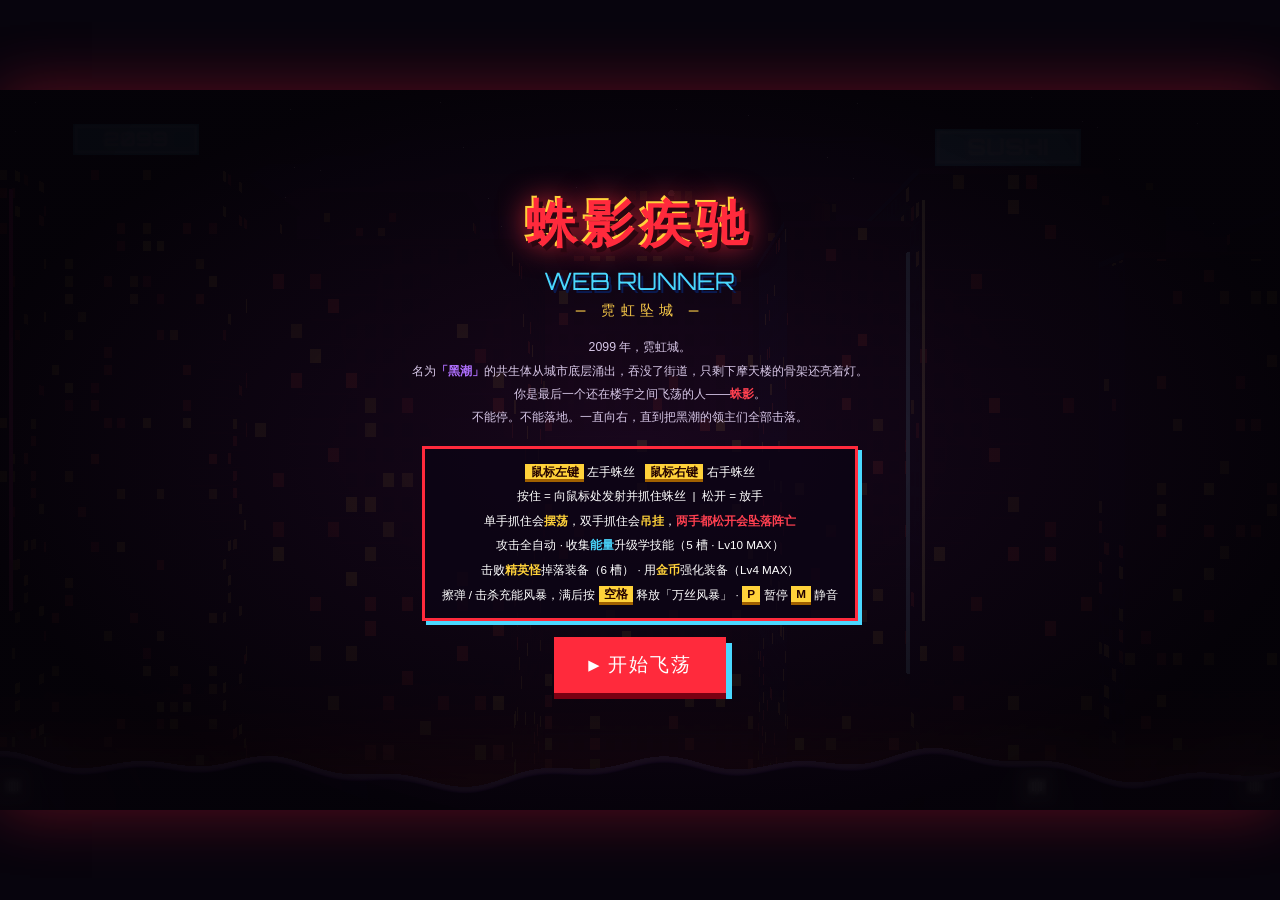
<file: index.html>
<!DOCTYPE html>
<html lang="zh-CN">
<head>
<meta charset="UTF-8">
<meta name="viewport" content="width=device-width,initial-scale=1">
<title>蛛影疾驰 WEB RUNNER · 霓虹坠城</title>
<link rel="preconnect" href="https://fonts.googleapis.com">
<link href="https://fonts.googleapis.com/css2?family=Orbitron:wght@700;900&family=Rajdhani:wght@600;700&display=swap" rel="stylesheet">
<link rel="stylesheet" href="style.css">
</head>
<body>
<div id="wrap">
  <canvas id="gl"></canvas>
  <canvas id="game" width="480" height="270"></canvas>
  <div id="ui">
    <!-- 标题 -->
    <div id="title" class="screen show">
      <div class="logo"><span class="l1">蛛影疾驰</span><span class="l2">WEB RUNNER</span><span class="l3">— 霓虹坠城 —</span></div>
      <div class="story">
        <p>2099 年，霓虹城。</p>
        <p>名为<b class="c-venom">「黑潮」</b>的共生体从城市底层涌出，吞没了街道，只剩下摩天楼的骨架还亮着灯。</p>
        <p>你是最后一个还在楼宇之间飞荡的人——<b class="c-red">蛛影</b>。</p>
        <p>不能停。不能落地。一直向右，直到把黑潮的领主们全部击落。</p>
      </div>
      <div class="howto">
        <div><kbd>鼠标左键</kbd> 左手蛛丝 &nbsp; <kbd>鼠标右键</kbd> 右手蛛丝</div>
        <div>按住 = 向鼠标处发射并抓住蛛丝 &nbsp;|&nbsp; 松开 = 放手</div>
        <div>单手抓住会<b>摆荡</b>，双手抓住会<b>吊挂</b>，<b class="c-red">两手都松开会坠落阵亡</b></div>
        <div>攻击全自动 · 收集<b style="color:#4ad8ff">能量</b>升级学技能（5 槽 · Lv10 MAX）</div>
        <div>击败<b>精英怪</b>掉落装备（6 槽） · 用<b>金币</b>强化装备（Lv4 MAX）</div>
        <div>擦弹 / 击杀充能风暴，满后按 <kbd>空格</kbd> 释放「万丝风暴」 · <kbd>P</kbd> 暂停 <kbd>M</kbd> 静音</div>
      </div>
      <button id="btnStart" class="btn">▶ 开始飞荡</button>
      <div class="best" id="bestLine"></div>
    </div>
    <!-- 技能选择 -->
    <div id="pick" class="screen">
      <div class="pick-title" id="pickTitle">金币突破！选择一项强化</div>
      <div class="cards" id="cards"></div>
      <div class="pick-hint">点击卡片或按 1 / 2 / 3</div>
      <button id="skipBtn" class="btn small">暂不强化 [X]</button>
    </div>
    <!-- 结算 -->
    <div id="over" class="screen">
      <div class="over-title" id="overTitle">坠落阵亡</div>
      <div class="over-sub" id="overSub"></div>
      <table class="tally" id="tally"></table>
      <div class="rank" id="rank">S</div>
      <button id="btnRetry" class="btn">↻ 再来一次</button>
    </div>
    <!-- 暂停 -->
    <div id="pause" class="screen">
      <div class="over-title">暂停</div>
      <div class="pick-hint">按 P / ESC 继续</div>
    </div>
    <div id="hud"><div class="bar" id="skSlots"></div><div class="bar" id="eqSlots"></div></div>
    <div id="banner"></div>
  </div>
</div>
<script src="js/core.js"></script>
<script src="js/art.js"></script>
<script src="js/world.js"></script>
<script src="js/fx.js"></script>
<script src="js/player.js"></script>
<script src="js/enemies.js"></script>
<script src="js/bosses.js"></script>
<script src="js/skills.js"></script>
<script src="js/main.js"></script>
<script type="importmap">{ "imports": { "three": "./vendor/three.module.min.js" } }</script>
<script type="module" src="js/r3d/main3d.js"></script>
</body>
</html>
</file>
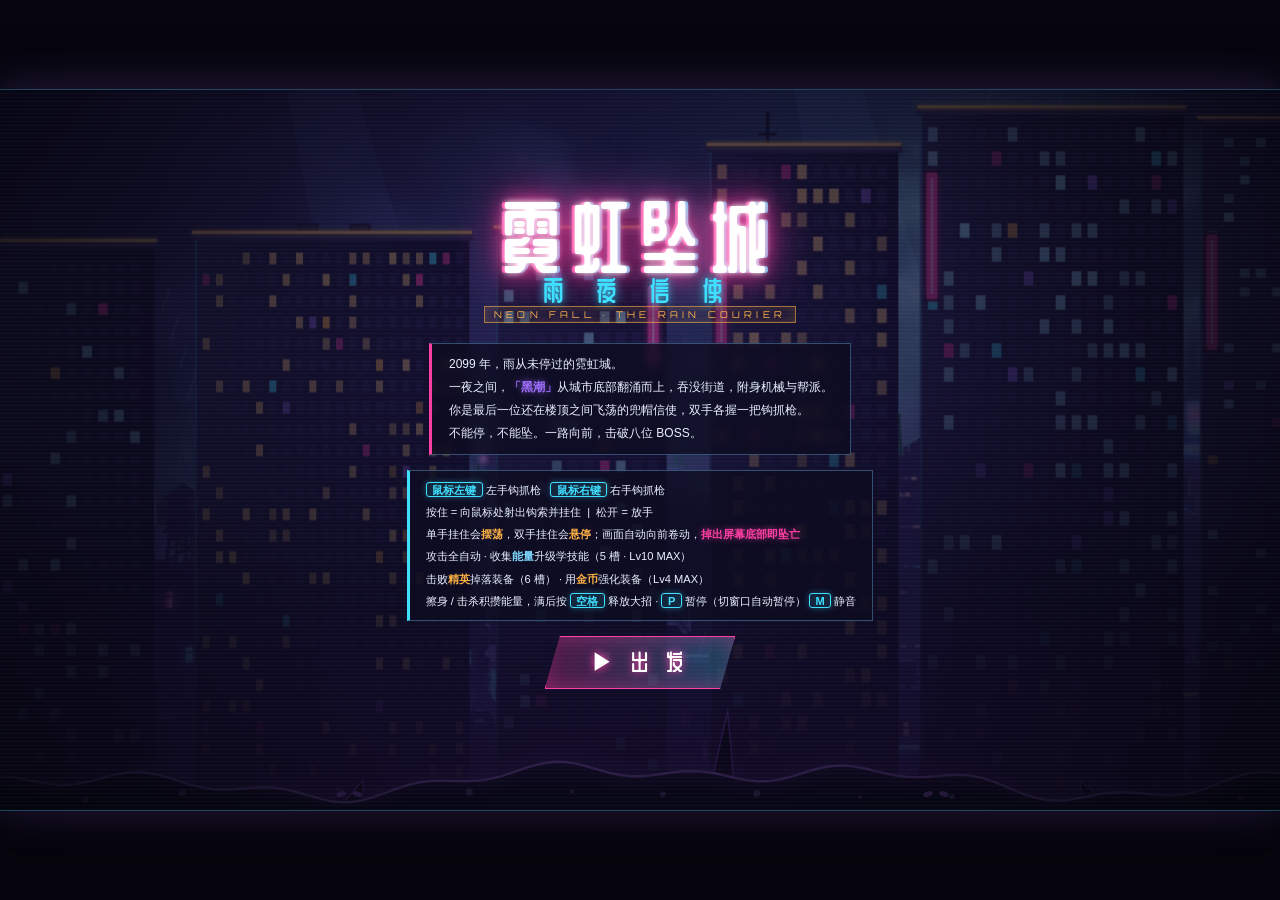
<file: v2/index.html>
<!DOCTYPE html>
<html lang="zh-CN">
<head>
<meta charset="UTF-8">
<meta name="viewport" content="width=device-width,initial-scale=1">
<title>霓虹坠城 · 雨夜信使</title>
<link rel="preconnect" href="https://fonts.googleapis.com">
<link href="https://fonts.googleapis.com/css2?family=ZCOOL+QingKe+HuangYou&family=Orbitron:wght@700;900&display=swap" rel="stylesheet">
<link rel="stylesheet" href="style.css">
</head>
<body>
<div id="wrap">
  <canvas id="game" width="480" height="270"></canvas>
  <div id="ui">
    <!-- 标题 -->
    <div id="title" class="screen show">
      <div class="logo"><span class="l1">霓虹坠城</span><span class="l2">雨 夜 信 使</span><span class="l3">NEON FALL · THE RAIN COURIER</span></div>
      <div class="story">
        <p>2099 年，雨从未停过的霓虹城。</p>
        <p>一夜之间，<b class="c-venom">「黑潮」</b>从城市底部翻涌而上，吞没街道，附身机械与帮派。</p>
        <p>你是最后一位还在楼顶之间飞荡的兜帽信使，双手各握一把钩抓枪。</p>
        <p>不能停，不能坠。一路向前，击破八位 BOSS。</p>
      </div>
      <div class="howto">
        <div><kbd>鼠标左键</kbd> 左手钩抓枪 &nbsp; <kbd>鼠标右键</kbd> 右手钩抓枪</div>
        <div>按住 = 向鼠标处射出钩索并挂住 &nbsp;|&nbsp; 松开 = 放手</div>
        <div>单手挂住会<b>摆荡</b>，双手挂住会<b>悬停</b>；画面自动向前卷动，<b class="c-red">掉出屏幕底部即坠亡</b></div>
        <div>攻击全自动 · 收集<b style="color:#7fd8ff">能量</b>升级学技能（5 槽 · Lv10 MAX）</div>
        <div>击败<b>精英</b>掉落装备（6 槽） · 用<b>金币</b>强化装备（Lv4 MAX）</div>
        <div>擦身 / 击杀积攒能量，满后按 <kbd>空格</kbd> 释放大招 · <kbd>P</kbd> 暂停（切窗口自动暂停） <kbd>M</kbd> 静音</div>
      </div>
      <button id="btnStart" class="btn">▶ 出 发</button>
      <div class="best" id="bestLine"></div>
    </div>
    <!-- 技能选择 -->
    <div id="pick" class="screen">
      <div class="pick-title" id="pickTitle">金币突破！选择一项强化</div>
      <div class="cards" id="cards"></div>
      <div class="pick-hint">点击卡片或按 1 / 2 / 3</div>
      <button id="skipBtn" class="btn small">暂不强化 [X]</button>
    </div>
    <!-- 结算 -->
    <div id="over" class="screen">
      <div class="over-title" id="overTitle">坠入黑潮</div>
      <div class="over-sub" id="overSub"></div>
      <table class="tally" id="tally"></table>
      <div class="rank" id="rank">S</div>
      <button id="btnRetry" class="btn">↻ 再 来</button>
    </div>
    <!-- 暂停 -->
    <div id="pause" class="screen">
      <div class="over-title">暂停</div>
      <div class="pick-hint">按 P / ESC 继续 · 按 H 收起面板（方便截图）</div>
      <div class="pause-btns"><button id="btnResume" class="btn">▶ 继 续</button><button id="btnPauseMini" class="btn">▭ 收起面板</button></div>
      <div id="pauseMini" title="点击展开">⏸ 暂停中 · H 展开</div>
    </div>
    <div id="hud"><div class="bar" id="skSlots"></div><div class="bar" id="eqSlots"></div></div>
    <div id="banner"></div>
  </div>
</div>
<script src="js/core.js"></script>
<script src="js/gfx/base.js"></script>
<script src="js/gfx/bg.js"></script>
<script src="js/gfx/hero.js"></script>
<script src="js/gfx/enemies.js"></script>
<script src="js/gfx/bosses.js"></script>
<script src="js/gfx/actors.js"></script>
<script src="js/gfx/fx.js"></script>
<script src="js/world.js"></script>
<script src="js/fx.js"></script>
<script src="js/player.js"></script>
<script src="js/enemies.js"></script>
<script src="js/bosses.js"></script>
<script src="js/skills.js"></script>
<script src="js/main.js"></script>
<script src="js/render.js"></script>
<script src="js/gfx/sprites.js"></script>
<script src="js/gfx/anim.js"></script>
<script src="js/gfx/neon.js"></script>
<script src="js/gfx/ult.js"></script>
</body>
</html>
</file>
<file: style.css>
*{margin:0;padding:0;box-sizing:border-box}
html,body{width:100%;height:100%;background:#07040d;overflow:hidden;user-select:none;-webkit-user-select:none}
body{display:flex;align-items:center;justify-content:center;font-family:"Orbitron","Microsoft YaHei","PingFang SC",monospace;color:#fff}
#wrap{position:relative;width:min(100vw,calc(100vh*16/9));height:min(100vh,calc(100vw*9/16));box-shadow:0 0 60px #ff204055}
#gl{position:absolute;inset:0;width:100%;height:100%;display:block;background:#000}
#game{position:absolute;inset:0;width:100%;height:100%;display:block;cursor:none;background:transparent}
#ui{position:absolute;inset:0;pointer-events:none;font-size:clamp(9px,1.35vw,15px)}
.screen{position:absolute;inset:0;display:none;flex-direction:column;align-items:center;justify-content:center;gap:1.1em;pointer-events:auto;background:radial-gradient(ellipse at center,#1a0820dd 0%,#050208f2 75%);text-align:center;padding:2em}
.screen.show{display:flex}
#pick{background:#050208b8}
.logo{display:flex;flex-direction:column;align-items:center;gap:.35em}
.logo .l1{font-size:3.4em;font-weight:900;letter-spacing:.12em;color:#ff2a3c;text-shadow:4px 4px 0 #2a0610,-2px -2px 0 #ffd23a,0 0 30px #ff2a3c;animation:pulse 1.2s infinite steps(2)}
.logo .l2{font-size:1.6em;color:#4ad8ff;text-shadow:3px 3px 0 #0a1a50}
.logo .l3{font-size:.9em;color:#ffcf4a;letter-spacing:.4em}
@keyframes pulse{50%{text-shadow:4px 4px 0 #2a0610,-2px -2px 0 #4ad8ff,0 0 45px #ff2a3c}}
.story{max-width:44em;line-height:1.9;font-size:.82em;color:#d8c8e8;font-family:"Microsoft YaHei","PingFang SC",sans-serif}
.story b,.howto b{color:#ffd23a}
.c-red{color:#ff4050!important}.c-venom{color:#b070ff!important}
.howto{border:3px solid #ff2a3c;box-shadow:4px 4px 0 #4ad8ff;padding:.9em 1.4em;line-height:2.1;font-size:.78em;font-family:"Microsoft YaHei","PingFang SC",sans-serif;background:#0c0414cc}
kbd{background:#ffd23a;color:#200;padding:.1em .45em;border-bottom:3px solid #a06000;font-family:inherit;font-weight:bold}
.btn{pointer-events:auto;font-family:"Orbitron","Microsoft YaHei",monospace;font-size:1.25em;padding:.8em 1.8em;background:#ff2a3c;color:#fff;border:none;box-shadow:0 6px 0 #7a0012,6px 6px 0 #4ad8ff;cursor:pointer;letter-spacing:.1em}
.btn:hover{background:#ff5060;transform:translateY(-2px)}
.btn:active{transform:translateY(4px);box-shadow:0 2px 0 #7a0012}
.best{color:#ffd23a;font-size:.75em}
.pick-title{font-size:1.6em;color:#ffd23a;text-shadow:3px 3px 0 #7a2000;font-family:"Microsoft YaHei",sans-serif;font-weight:900}
.pick-hint{color:#aaa;font-size:.7em;font-family:"Microsoft YaHei",sans-serif}
.cards{display:flex;gap:1.4em}
.card{width:13em;min-height:17em;background:#120820;border:4px solid #4ad8ff;box-shadow:6px 6px 0 #000;padding:1em;display:flex;flex-direction:column;align-items:center;gap:.7em;cursor:pointer;transition:transform .08s;font-family:"Microsoft YaHei",sans-serif;animation:cardIn .35s backwards}
.card:nth-child(2){animation-delay:.08s}.card:nth-child(3){animation-delay:.16s}
@keyframes cardIn{from{transform:translateY(40px) scale(.8);opacity:0}}
.card:hover{transform:translateY(-8px) scale(1.04);border-color:#ffd23a;box-shadow:6px 6px 0 #ff2a3c}
.card .ico{font-size:2.6em;line-height:1.2}
.card .nm{font-size:1.15em;font-weight:900;color:#fff}
.card .tp{font-size:.7em;padding:.2em .6em;background:#ff2a3c;color:#fff}
.card .tp.summon{background:#b070ff}.card .tp.passive{background:#2a9a5a}
.card .ds{font-size:.82em;color:#cbb8e0;line-height:1.6}
.card .lv{margin-top:auto;font-size:.75em;color:#ffd23a;font-family:"Orbitron",monospace}
.card .key{font-family:"Orbitron";font-size:.7em;color:#666}
.over-title{font-size:2.6em;color:#ff2a3c;font-family:"Microsoft YaHei",sans-serif;font-weight:900;text-shadow:4px 4px 0 #300}
.over-sub{color:#bbb;font-size:.8em;font-family:"Microsoft YaHei",sans-serif}
.tally{border-collapse:collapse;font-size:.8em;min-width:28em}
.tally td{padding:.45em .8em;border-bottom:2px dashed #3a2050;text-align:left;font-family:"Microsoft YaHei","Orbitron",sans-serif}
.tally td.v{text-align:right;color:#4ad8ff;font-family:"Orbitron",monospace}
.tally tr.total td{color:#ffd23a;font-size:1.25em;border-bottom:none;padding-top:.8em}
.tally tr.total td.v{color:#ffd23a}
.rank{font-size:3.5em;color:#ffd23a;text-shadow:5px 5px 0 #ff2a3c;animation:pulse 1s infinite steps(2)}
#banner{position:absolute;left:0;right:0;top:36%;text-align:center;font-family:"Microsoft YaHei",sans-serif;font-weight:900;font-size:2.4em;color:#fff;text-shadow:4px 4px 0 #ff2a3c,-3px -3px 0 #000;opacity:0;transition:opacity .25s;pointer-events:none}
#banner.show{opacity:1}
#banner small{display:block;font-size:.42em;color:#ffd23a;margin-top:.4em;text-shadow:2px 2px 0 #000}
.btn.small{font-size:.8em;padding:.6em 1.2em;background:#444;box-shadow:0 4px 0 #111}
#hud{position:absolute;left:0;right:0;bottom:.5%;display:none;justify-content:space-between;padding:0 .6%;pointer-events:none}
#hud.show{display:flex}
#hud .bar{display:flex;gap:.3em}
.slot{width:2.6em;height:2.6em;background:#0c0414cc;border:2px solid #4ad8ff;position:relative;display:flex;align-items:center;justify-content:center;font-size:1em}
.slot.eq{border-color:#2a9a5a}
.slot.empty{border-style:dashed;border-color:#ffffff33;background:#00000055}
.slot span{font-size:1.35em;line-height:1}
.slot b{position:absolute;bottom:-.2em;right:-.1em;font-family:"Orbitron",monospace;font-size:.5em;color:#fff;background:#000;padding:0 .15em}
.slot.max{border-color:#ffd23a;box-shadow:0 0 8px #ffd23a}
.slot.max b{color:#ffd23a}

.slot i{position:absolute;top:-.25em;left:-.15em;font-style:normal;font-family:"Orbitron",monospace;font-size:.5em;background:#ffd23a;color:#000;padding:0 .2em}
.card.route{width:15em}
.card.route.r0{border-color:#ff5a6a}.card.route.r1{border-color:#b070ff}.card.route.r2{border-color:#2a9a5a}
.card .ds b{font-weight:900}
</file>
<file: v2/style.css>
/* ============ 霓虹雨夜 UI：深色玻璃 + 霓虹描边 + 扫描线 ============ */
*{margin:0;padding:0;box-sizing:border-box}
:root{--bg:#07060f;--glass:rgba(14,12,32,.78);--line:rgba(120,200,255,.35);--cyan:#3fe0ff;--pink:#ff3fa4;--amber:#ffb347;--violet:#a070ff;--txt:#e8f1ff;--dim:#8f9cc8;
  --kai:"ZCOOL QingKe HuangYou","Microsoft YaHei",sans-serif;--en:"Orbitron","ZCOOL QingKe HuangYou",sans-serif}
html,body{width:100%;height:100%;background:var(--bg);overflow:hidden;user-select:none;-webkit-user-select:none}
body{display:flex;align-items:center;justify-content:center;font-family:"Microsoft YaHei","PingFang SC",sans-serif;color:var(--txt)}
#wrap{position:relative;width:min(100vw,calc(100vh*16/9));height:min(100vh,calc(100vw*9/16));box-shadow:0 0 0 1px rgba(63,224,255,.25),0 0 40px rgba(160,112,255,.25),0 20px 60px #000}
#game{position:absolute;inset:0;width:100%;height:100%;display:block;cursor:none;background:var(--bg)}
#ui{position:absolute;inset:0;pointer-events:none;font-size:clamp(9px,1.35vw,15px)}
.screen{position:absolute;inset:0;display:none;flex-direction:column;align-items:center;justify-content:center;gap:1em;pointer-events:auto;text-align:center;padding:2em;
  background:repeating-linear-gradient(0deg,rgba(63,224,255,.035) 0 1px,transparent 1px 4px),radial-gradient(ellipse at 50% 40%,rgba(30,20,70,.55),rgba(5,4,12,.92))}
.screen.show{display:flex;animation:scrIn .35s ease-out}
@keyframes scrIn{from{opacity:0;filter:blur(6px)}}
#pick{background:repeating-linear-gradient(0deg,rgba(63,224,255,.03) 0 1px,transparent 1px 4px),rgba(6,5,16,.7)}

/* 标题 */
.logo{display:flex;flex-direction:column;align-items:center;gap:.15em;margin-bottom:.3em}
.logo .l1{font-family:var(--kai);font-size:5.2em;letter-spacing:.12em;line-height:1;color:#fff;
  text-shadow:0 0 .08em #fff,0 0 .25em var(--pink),0 0 .6em var(--pink),.04em 0 0 var(--cyan),-.04em 0 0 var(--pink);animation:flick 4s infinite}
.logo .l2{font-family:var(--kai);font-size:1.8em;letter-spacing:.5em;color:var(--cyan);text-shadow:0 0 .3em var(--cyan)}
.logo .l3{font-family:var(--en);font-size:.62em;letter-spacing:.45em;color:var(--amber);border:1px solid rgba(255,179,71,.6);padding:.25em 1em;box-shadow:0 0 12px rgba(255,179,71,.25) inset}
@keyframes flick{0%,18%,22%,62%,64%,100%{opacity:1}20%,63%{opacity:.55}}
.story{max-width:40em;line-height:1.9;font-size:.8em;color:var(--txt);background:var(--glass);padding:.8em 1.4em;border:1px solid var(--line);border-left:3px solid var(--pink);backdrop-filter:blur(4px);text-align:left}
.story p{margin:0}
.story b,.howto b{color:var(--amber)}
.c-red{color:var(--pink)!important;text-shadow:0 0 6px rgba(255,63,164,.6)}.c-venom{color:var(--violet)!important;text-shadow:0 0 6px rgba(160,112,255,.6)}
.howto{border:1px solid var(--line);border-left:3px solid var(--cyan);padding:.7em 1.4em;line-height:2;font-size:.74em;background:var(--glass);text-align:left}
kbd{background:rgba(63,224,255,.12);color:var(--cyan);padding:.05em .5em;border:1px solid var(--cyan);font-family:inherit;font-weight:700;border-radius:3px;box-shadow:0 0 6px rgba(63,224,255,.35)}
.btn{pointer-events:auto;font-family:var(--kai);font-size:1.5em;letter-spacing:.3em;padding:.45em 2em;background:linear-gradient(90deg,rgba(255,63,164,.25),rgba(63,224,255,.25));color:#fff;border:1px solid var(--pink);
  clip-path:polygon(8% 0,100% 0,92% 100%,0 100%);cursor:pointer;text-shadow:0 0 8px var(--pink);box-shadow:0 0 20px rgba(255,63,164,.35) inset;transition:transform .1s,background .2s}
.btn:hover{background:linear-gradient(90deg,rgba(255,63,164,.5),rgba(63,224,255,.45));transform:scale(1.05)}
.btn:active{transform:scale(.97)}
.btn.small{font-size:.85em;padding:.4em 1.4em;border-color:var(--dim);text-shadow:none;background:rgba(40,40,80,.5)}
.best{font-family:var(--en);color:var(--amber);font-size:.9em;letter-spacing:.15em;text-shadow:0 0 8px rgba(255,179,71,.5)}

/* 选择卡 */
.pick-title{font-family:var(--kai);font-size:2em;color:#fff;letter-spacing:.1em;text-shadow:0 0 10px var(--cyan),0 0 22px var(--cyan)}
.pick-hint{color:var(--dim);font-size:.72em;letter-spacing:.1em}
.cards{display:flex;gap:1.4em}
.card{width:13em;min-height:17.5em;background:linear-gradient(180deg,rgba(24,22,56,.95),rgba(10,9,24,.95));color:var(--txt);border:1px solid var(--line);padding:.9em;display:flex;flex-direction:column;align-items:center;gap:.6em;cursor:pointer;
  clip-path:polygon(0 0,88% 0,100% 7%,100% 100%,12% 100%,0 93%);transition:transform .12s,box-shadow .12s,border-color .12s;animation:cardIn .4s cubic-bezier(.2,1.4,.5,1) backwards;position:relative;overflow:hidden}
.card::before{content:"";position:absolute;inset:0 0 auto 0;height:5.4em;background:radial-gradient(ellipse at 50% 100%,rgba(63,224,255,.35),transparent 70%);border-bottom:1px solid var(--line);z-index:0}
.card::after{content:"";position:absolute;inset:-50% auto -50% -60%;width:40%;background:linear-gradient(90deg,transparent,rgba(255,255,255,.12),transparent);transform:rotate(20deg);animation:sheen 3s infinite;z-index:0}
@keyframes sheen{0%{left:-60%}60%,100%{left:130%}}
.card>*{position:relative;z-index:1}
.card:nth-child(2){animation-delay:.07s}.card:nth-child(3){animation-delay:.14s}
@keyframes cardIn{from{transform:translateY(40px) scale(.85);opacity:0;filter:blur(4px)}}
.card:hover{transform:translateY(-8px) scale(1.04);border-color:var(--cyan);box-shadow:0 0 24px rgba(63,224,255,.35) inset}
.card .ico{font-size:2.4em;line-height:1.25;width:1.6em;height:1.6em;display:flex;align-items:center;justify-content:center;background:rgba(7,6,15,.8);border:1px solid var(--cyan);border-radius:50%;box-shadow:0 0 14px rgba(63,224,255,.5);margin-top:.25em}
.card .nm{font-size:1.2em;font-weight:900;color:#fff;letter-spacing:.05em}
.card .tp{font-size:.72em;font-weight:900;padding:.1em .8em;background:rgba(255,63,164,.2);color:var(--pink);border:1px solid var(--pink)}
.card .tp.summon{background:rgba(160,112,255,.2);color:var(--violet);border-color:var(--violet)}.card .tp.passive{background:rgba(63,224,255,.15);color:var(--cyan);border-color:var(--cyan)}
.card .ds{font-size:.8em;color:#b8c4e8;line-height:1.6}
.card .ds b{font-weight:900}
.card .lv{margin-top:auto;font-family:var(--en);font-size:.9em;letter-spacing:.1em;color:var(--amber);border:1px solid rgba(255,179,71,.6);padding:0 .7em}
.card .key{position:absolute;top:.35em;left:.6em;font-family:var(--en);font-size:.8em;color:var(--dim)}
.card.route{width:15em}
.card.route.r0::before{background:radial-gradient(ellipse at 50% 100%,rgba(255,63,164,.4),transparent 70%)}
.card.route.r1::before{background:radial-gradient(ellipse at 50% 100%,rgba(160,112,255,.45),transparent 70%)}
.card.route.r2::before{background:radial-gradient(ellipse at 50% 100%,rgba(255,179,71,.4),transparent 70%)}

/* 结算 */
.over-title{font-family:var(--kai);font-size:3.6em;color:#fff;letter-spacing:.15em;text-shadow:0 0 10px var(--pink),0 0 30px var(--pink),.05em 0 var(--cyan);animation:glitch 2.5s infinite}
@keyframes glitch{0%,90%,100%{transform:none}92%{transform:translateX(-3px) skewX(8deg)}94%{transform:translateX(3px) skewX(-6deg)}}
.over-sub{color:var(--dim);font-size:.85em;letter-spacing:.1em}
.tally{border-collapse:collapse;font-size:.8em;min-width:28em;background:var(--glass);border:1px solid var(--line)}
.tally td{padding:.4em .9em;border-bottom:1px solid rgba(120,200,255,.12);text-align:left}
.tally td.v{text-align:right;color:var(--cyan);font-family:var(--en);font-size:1em;letter-spacing:.05em}
.tally tr.total td{color:var(--amber);font-size:1.15em;border-bottom:none;background:rgba(255,179,71,.08)}
.tally tr.total td.v{color:var(--amber);font-size:1.4em;text-shadow:0 0 8px rgba(255,179,71,.6)}
.rank{font-family:var(--en);font-weight:900;font-size:4.2em;line-height:1;color:#fff;text-shadow:0 0 12px var(--amber),0 0 30px var(--pink);animation:stamp .5s cubic-bezier(.2,1.8,.5,1) .3s backwards}
@keyframes stamp{from{transform:scale(3);opacity:0;filter:blur(8px)}}

/* 横幅 */
#banner{position:absolute;left:0;right:0;top:32%;text-align:center;font-family:var(--kai);font-size:2.9em;letter-spacing:.15em;color:#fff;text-shadow:0 0 10px var(--pink),0 0 28px var(--pink),.05em 0 var(--cyan);
  opacity:0;transform:scaleX(1.6);filter:blur(6px);transition:opacity .2s,transform .3s cubic-bezier(.2,1.4,.5,1),filter .3s;pointer-events:none}
#banner.show{opacity:1;transform:none;filter:none}
#banner small{display:inline-block;font-size:.36em;letter-spacing:.2em;color:var(--cyan);background:rgba(7,6,15,.75);border-top:1px solid var(--cyan);border-bottom:1px solid var(--cyan);padding:.25em 1.4em;margin-top:.5em;text-shadow:0 0 6px var(--cyan)}

/* 底部槽位 */
#hud{position:absolute;left:0;right:0;bottom:.8%;display:none;justify-content:space-between;padding:0 .8%;pointer-events:none}
#hud.show{display:flex}
#hud .bar{display:flex;gap:.35em}
.slot{width:2.5em;height:2.5em;background:rgba(10,9,26,.82);border:1px solid rgba(63,224,255,.55);box-shadow:0 0 8px rgba(63,224,255,.25) inset;position:relative;display:flex;align-items:center;justify-content:center;clip-path:polygon(18% 0,100% 0,100% 82%,82% 100%,0 100%,0 18%)}
.slot.eq{border-color:rgba(160,112,255,.7);box-shadow:0 0 8px rgba(160,112,255,.3) inset}
.slot.empty{background:rgba(10,9,26,.35);border-color:rgba(255,255,255,.12);box-shadow:none}
.slot span{font-size:1.3em;line-height:1}
.slot b{position:absolute;bottom:0;right:.1em;font-family:var(--en);font-weight:700;font-size:.5em;color:#fff;text-shadow:0 0 4px #000}
.slot.max{border-color:var(--amber);box-shadow:0 0 10px rgba(255,179,71,.45) inset}
.slot.max b{color:var(--amber)}
.slot i{position:absolute;top:0;left:.2em;font-style:normal;font-family:var(--en);font-size:.5em;color:var(--amber)}

/* v0.6 暂停：可收起成角落小标签，方便截图 */
.pause-btns{display:flex;gap:1em}
#pauseMini{display:none}
#pause.mini{background:none;pointer-events:none;animation:none}
#pause.mini>*{display:none}
#pause.mini #pauseMini{display:block;position:absolute;left:.6em;bottom:.6em;pointer-events:auto;cursor:pointer;font-size:.55em;letter-spacing:.1em;
  color:rgba(255,255,255,.55);background:rgba(10,9,26,.45);border:1px solid rgba(63,224,255,.3);padding:.25em .7em;opacity:.45;transition:opacity .2s}
#pause.mini #pauseMini:hover{opacity:1}
</file>
